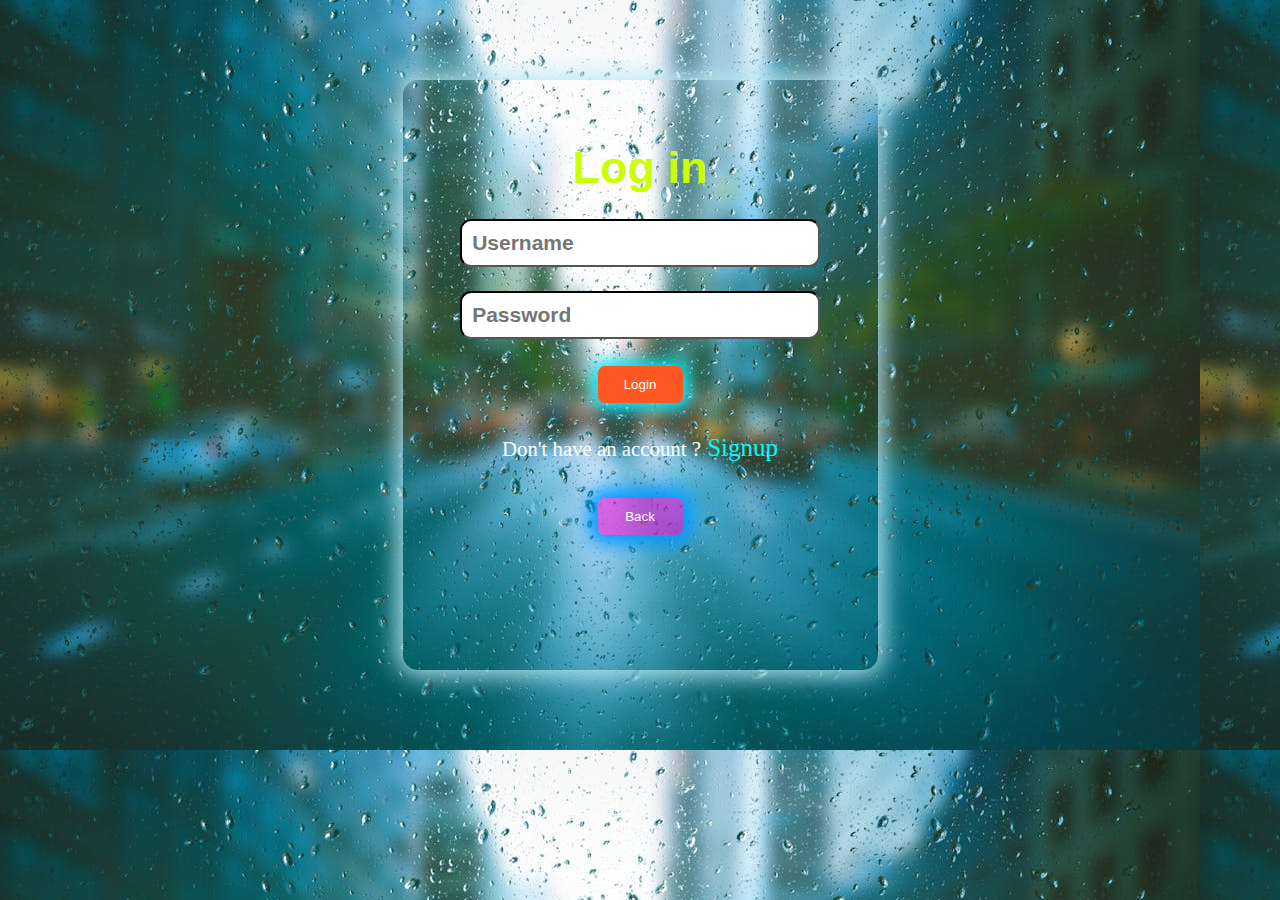
<file: anvesh.html>
<!DOCTYPE html>
<html lang="en">
<head>
    <meta charset="UTF-8">
    <meta name="viewport" content="width=device-width, initial-scale=1.0">
    <title>Document</title>
    <link rel="stylesheet" href="myself.css"
</head>
<body>
    <div class="card">
        <div class="content login active">
            <h2 class="login-text">Log in</h2>
            <input type="text" id="username" placeholder="Username">
            <input type="password" id="password" placeholder="Password">
            <br>
            <button>Login</button>
            <a href="index.html">
                <p class="para">Don't have an account ?<span class="switch"> Signup</span></p>
            </a>
            <a href="ex.html">
                <button class="btn" id="buttonBack">Back</button>
            </a> 
            </div>
        </div>
</body>
</html>
</file>
<file: myself.css>
body{
    margin: 21px;
    background-image: url('pexels-photo-531880.jpeg');
}
.login-text {
    font-size: 45px;
    margin-bottom: 13px;
    color: rgb(204, 255, 0);
    font-weight: 550;
    font-family: 'Franklin Gothic Medium', 'Arial Narrow', Arial, sans-serif;
}
.card {
    position: relative;
    top: 59px;
    width: 100%;
    height: 100%;
    transition: transform 1.3s ease-in-out;
    display: flex;
    justify-content: center;
    align-items: center;
}

.card .content {
    position: relative;
    text-align: center;
    cursor: pointer;
    border-radius: 15px;
    width: 425px;
    height: 60vh;
    padding: 25px;
    box-shadow: 0px 0px 25px 5px rgba(184, 231, 244, 0.989);
}

.para {
    font-size: 1.3em;
    color: rgb(255, 255, 255);
    margin-top: 10px;
}
#username {
    font-family: 'Lucida Sans', 'Lucida Sans Regular', 'Lucida Grande', 'Lucida Sans Unicode', Geneva, Verdana, sans-serif;
}
#password {
    font-family: 'Lucida Sans', 'Lucida Sans Regular', 'Lucida Grande', 'Lucida Sans Unicode', Geneva, Verdana, sans-serif;
}
.login {
    background-color: transparent;
    
}

input {
    margin: 12px auto;
    padding: 10px;
    width: 79%;
    border-radius: 11px;
    color: rgb(4, 4, 4);
    background: white;
    border-width: 2px;
    border-color: black;
    font-size: 21px;
    font-weight: 650;
    font-family: 'Times New Roman', Times, serif;
}

button {
    background: #ff5722;
    border: none;
    color: white;
    padding: 10px 20px;
    border-radius: 5px;
    height: 37px;
    width: 85px;
    margin-top: 15px;
    margin-bottom: 21px;
    border-radius: 7px;
    cursor: pointer;
    box-shadow: 0px 0px 15px 5px rgb(1, 238, 251);
    transition: transform 0.3s ease-in-out;
}
.btn {
    background: #f100d587;
    border: none;
    color: white;
    padding: 10px 20px;
    border-radius: 5px;
    height: 37px;
    width: 85px;
    margin-top: 15px;
    margin-bottom: 21px;
    border-radius: 7px;
    cursor: pointer;
    box-shadow: 0px 0px 19px 10px rgb(0, 153, 255);
    transition: transform 0.3s ease-in-out;
}
button:hover {
    transform: scale(1.1);
}
a {
    text-decoration: none;
}
.switch{
    position: relative;
    font-size: 25px;
    color: rgb(0, 251, 255);
    text-decoration: none;
}
.switch::after{
    position: absolute;
    content: '';
    background-color: #1400ee;
    height: 2px;
    left: 0;
    cursor: pointer;
    bottom: -6px;
    transition: 0.5s;
}
.switch:hover::after {
    width: 100%;
}
</file>
